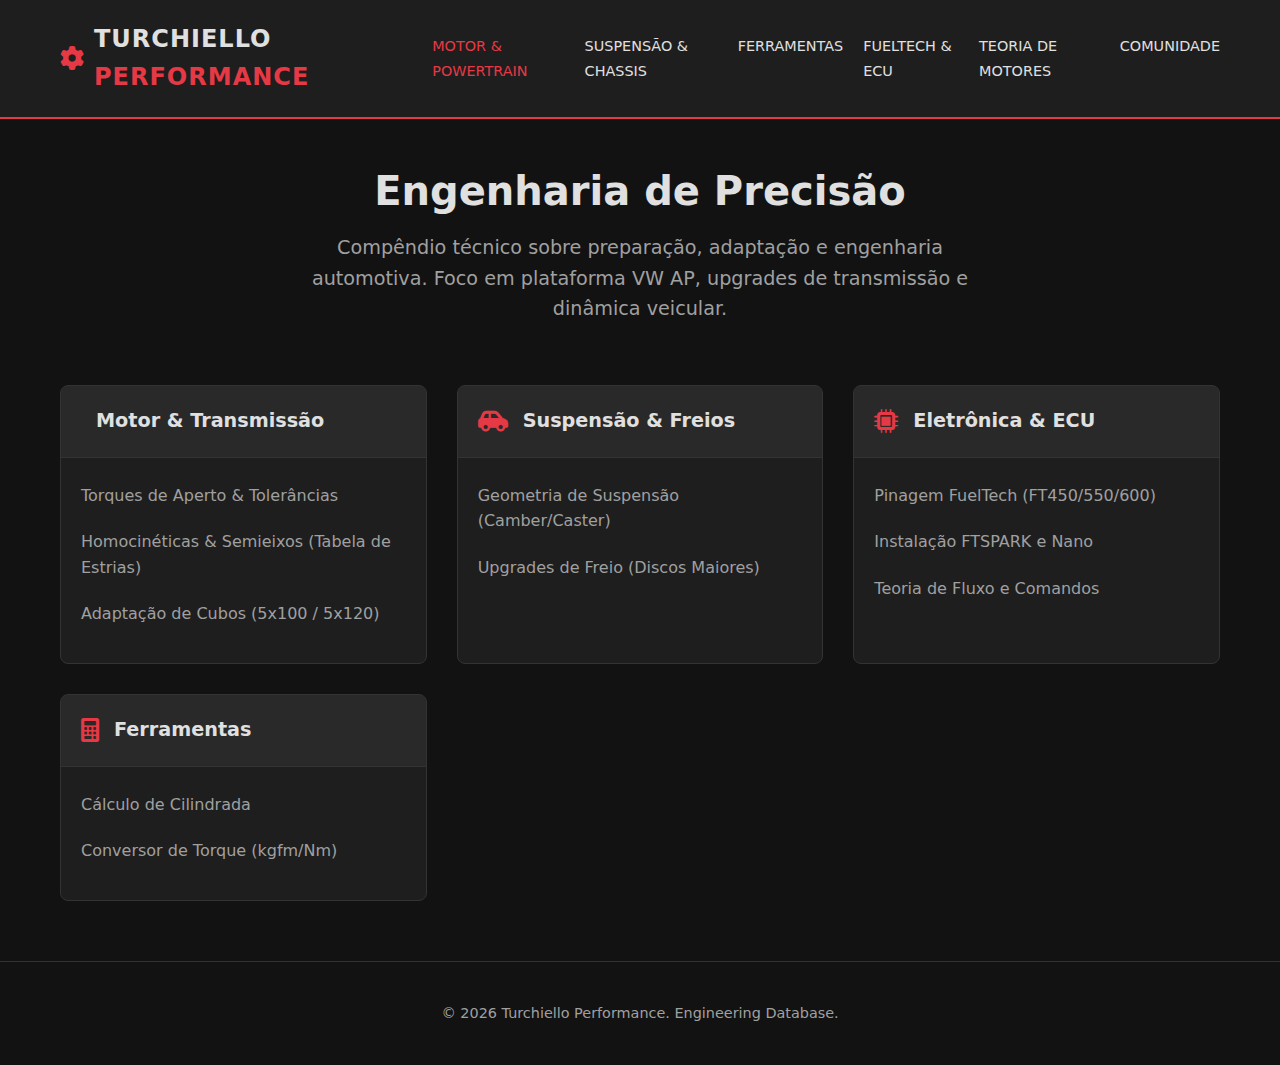
<file: index.html>
<!DOCTYPE html>
<html lang="pt-BR">
<head>
    <meta charset="UTF-8">
    <meta name="viewport" content="width=device-width, initial-scale=1.0">
    <title>Turchiello Performance | Base de Conhecimento</title>
    <link rel="stylesheet" href="css/style.css">
    <link rel="stylesheet" href="https://cdnjs.cloudflare.com/ajax/libs/font-awesome/6.0.0/css/all.min.css">
</head>
<body>
    <header>
        <div class="container">
            <div class="logo">
                <i class="fa-solid fa-gear"></i>
                <h1>TURCHIELLO <span>PERFORMANCE</span></h1>
            </div>
            <nav>
                <ul>
                    <li><a href="#motor" class="active">Motor & Powertrain</a></li>
                    <li><a href="#suspensao">Suspensão & Chassis</a></li>
                    <li><a href="content/ferramentas.html">Ferramentas</a></li>
                    <li><a href="content/fueltech.html">FuelTech & ECU</a></li>
                    <li><a href="content/teoria_motores.html">Teoria de Motores</a></li>
                    <li><a href="content/comunidade.html" class="nav-highlight">Comunidade</a></li>
                </ul>
            </nav>
        </div>
    </header>

    <main class="container">
        <section id="intro">
            <h2>Engenharia de Precisão</h2>
            <p>Compêndio técnico sobre preparação, adaptação e engenharia automotiva. Foco em plataforma VW AP, upgrades de transmissão e dinâmica veicular.</p>
        </section>

        <div class="grid-topics">
            <!-- Tópico: Motor -->
            <article class="card" id="card-motor">
                <div class="card-header">
                    <i class="fa-solid fa-piston"></i> <!-- Icon placeholder -->
                    <h3>Motor & Transmissão</h3>
                </div>
                <div class="card-body">
                    <ul>
                        <li><a href="content/torques.html">Torques de Aperto & Tolerâncias</a></li>
                        <li><a href="content/homocineticas.html">Homocinéticas & Semieixos (Tabela de Estrias)</a></li>
                        <li><a href="content/homocineticas.html#adaptacao">Adaptação de Cubos (5x100 / 5x120)</a></li>
                    </ul>
                </div>
            </article>

            <!-- Tópico: Suspensão -->
            <article class="card" id="card-suspensao">
                <div class="card-header">
                    <i class="fa-solid fa-car-side"></i>
                    <h3>Suspensão & Freios</h3>
                </div>
                <div class="card-body">
                    <ul>
                        <li><a href="content/suspensao.html">Geometria de Suspensão (Camber/Caster)</a></li>
                        <li><a href="content/suspensao.html">Upgrades de Freio (Discos Maiores)</a></li>
                    </ul>
                </div>
            </article>

             <article class="card" id="card-eletronica">
                <div class="card-header">
                    <i class="fa-solid fa-microchip"></i>
                    <h3>Eletrônica & ECU</h3>
                </div>
                <div class="card-body">
                    <ul>
                        <li><a href="content/fueltech.html">Pinagem FuelTech (FT450/550/600)</a></li>
                        <li><a href="content/fueltech.html">Instalação FTSPARK e Nano</a></li>
                        <li><a href="content/teoria_motores.html">Teoria de Fluxo e Comandos</a></li>
                    </ul>
                </div>
            </article>

             <!-- Tópico: Calculadora -->
             <article class="card" id="card-ferramentas">
                <div class="card-header">
                    <i class="fa-solid fa-calculator"></i>
                    <h3>Ferramentas</h3>
                </div>
                <div class="card-body">
                    <ul>
                        <li><a href="content/ferramentas.html">Cálculo de Cilindrada</a></li>
                        <li><a href="content/ferramentas.html">Conversor de Torque (kgfm/Nm)</a></li>
                    </ul>
                </div>
            </article>
        </div>
    </main>

    <footer>
        <p>&copy; 2026 Turchiello Performance. Engineering Database.</p>
    </footer>
</body>
</html>
</file>
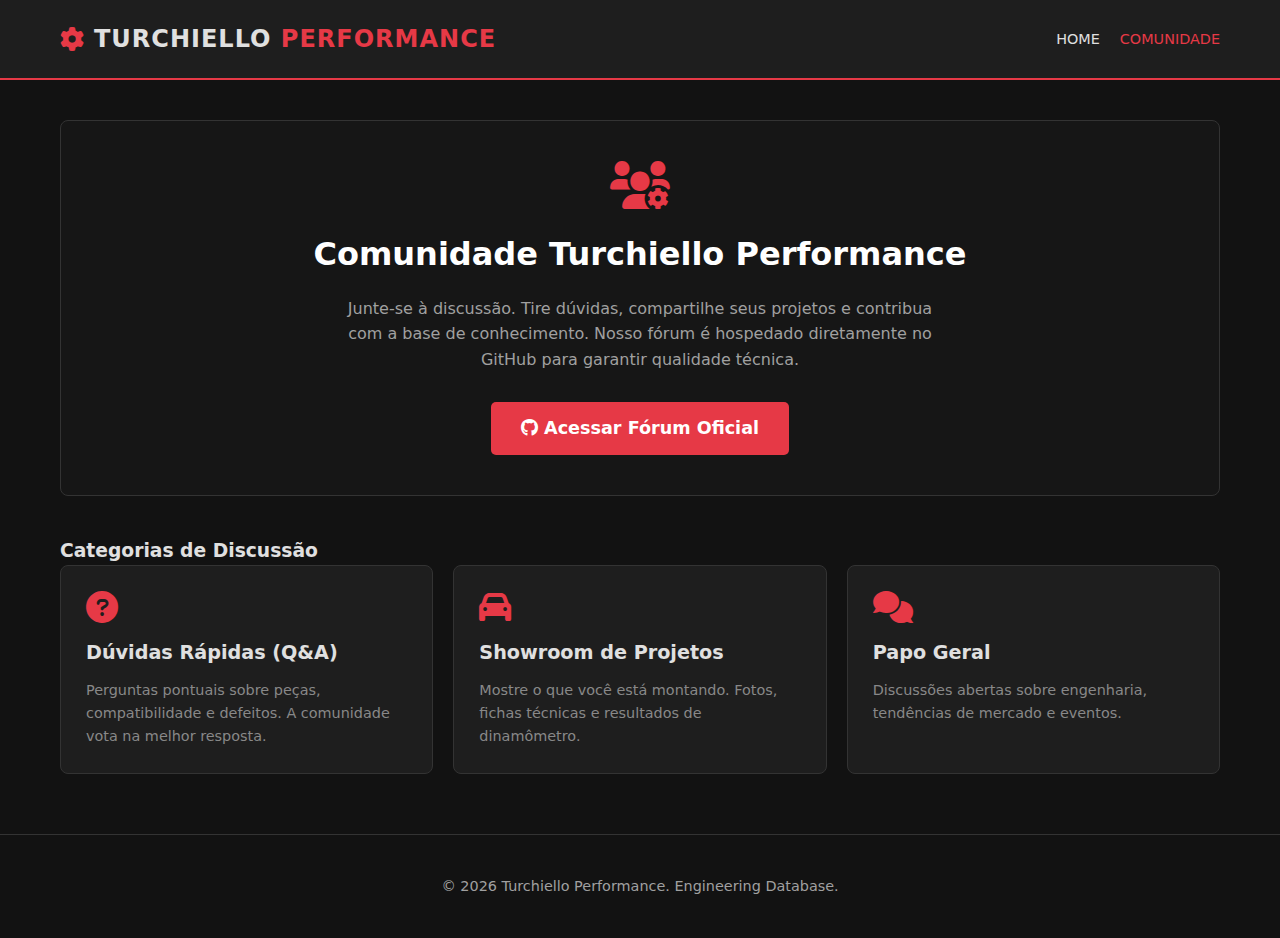
<file: content/comunidade.html>
<!DOCTYPE html>
<html lang="pt-BR">
<head>
    <meta charset="UTF-8">
    <meta name="viewport" content="width=device-width, initial-scale=1.0">
    <title>Comunidade & Fórum | Turchiello Performance</title>
    <link rel="stylesheet" href="../css/style.css">
    <link rel="stylesheet" href="https://cdnjs.cloudflare.com/ajax/libs/font-awesome/6.0.0/css/all.min.css">
    <style>
        .community-hero { text-align: center; padding: 40px 20px; background: rgba(255,255,255,0.02); border-radius: 8px; margin-bottom: 40px; border: 1px solid #333; }
        .community-hero h2 { font-size: 2rem; margin-bottom: 15px; color: #fff; }
        .community-hero p { max-width: 600px; margin: 0 auto 30px; color: #a0a0a0; }
        
        .forum-categories { display: grid; grid-template-columns: repeat(auto-fit, minmax(250px, 1fr)); gap: 20px; }
        .forum-cat { background: #1e1e1e; padding: 25px; border-radius: 8px; border: 1px solid #333; text-decoration: none; color: inherit; transition: all 0.2s; display: block; }
        .forum-cat:hover { transform: translateY(-3px); border-color: #e63946; }
        .forum-cat i { font-size: 2rem; color: #e63946; margin-bottom: 15px; }
        .forum-cat h3 { margin-bottom: 10px; font-size: 1.2rem; }
        .forum-cat p { font-size: 0.9rem; color: #888; }
        
        .cta-button { display: inline-block; background: #e63946; color: white; padding: 12px 30px; border-radius: 5px; text-decoration: none; font-weight: bold; font-size: 1.1rem; transition: background 0.2s; }
        .cta-button:hover { background: #c92a35; }
    </style>
</head>
<body>
    <header>
        <div class="container">
            <div class="logo">
                <i class="fa-solid fa-gear"></i>
                <h1>TURCHIELLO <span>PERFORMANCE</span></h1>
            </div>
            <nav>
                <ul>
                    <li><a href="../index.html">Home</a></li>
                    <li><a href="#" class="active">Comunidade</a></li>
                </ul>
            </nav>
        </div>
    </header>

    <main class="container">
        <section class="community-hero">
            <i class="fa-solid fa-users-gear" style="font-size: 3rem; color: #e63946; margin-bottom: 20px;"></i>
            <h2>Comunidade Turchiello Performance</h2>
            <p>Junte-se à discussão. Tire dúvidas, compartilhe seus projetos e contribua com a base de conhecimento. Nosso fórum é hospedado diretamente no GitHub para garantir qualidade técnica.</p>
            <a href="https://github.com/bturchiello/turchiello-performance/discussions" target="_blank" class="cta-button">
                <i class="fa-brands fa-github"></i> Acessar Fórum Oficial
            </a>
        </section>

        <div class="page-header">
            <h3>Categorias de Discussão</h3>
        </div>

        <div class="forum-categories">
            <a href="https://github.com/bturchiello/turchiello-performance/discussions/categories/q-a" target="_blank" class="forum-cat">
                <i class="fa-solid fa-circle-question"></i>
                <h3>Dúvidas Rápidas (Q&A)</h3>
                <p>Perguntas pontuais sobre peças, compatibilidade e defeitos. A comunidade vota na melhor resposta.</p>
            </a>

            <a href="https://github.com/bturchiello/turchiello-performance/discussions/categories/show-and-tell" target="_blank" class="forum-cat">
                <i class="fa-solid fa-car"></i>
                <h3>Showroom de Projetos</h3>
                <p>Mostre o que você está montando. Fotos, fichas técnicas e resultados de dinamômetro.</p>
            </a>

            <a href="https://github.com/bturchiello/turchiello-performance/discussions/categories/general" target="_blank" class="forum-cat">
                <i class="fa-solid fa-comments"></i>
                <h3>Papo Geral</h3>
                <p>Discussões abertas sobre engenharia, tendências de mercado e eventos.</p>
            </a>
        </div>
    </main>

    <footer>
        <p>&copy; 2026 Turchiello Performance. Engineering Database.</p>
    </footer>
</body>
</html>
</file>
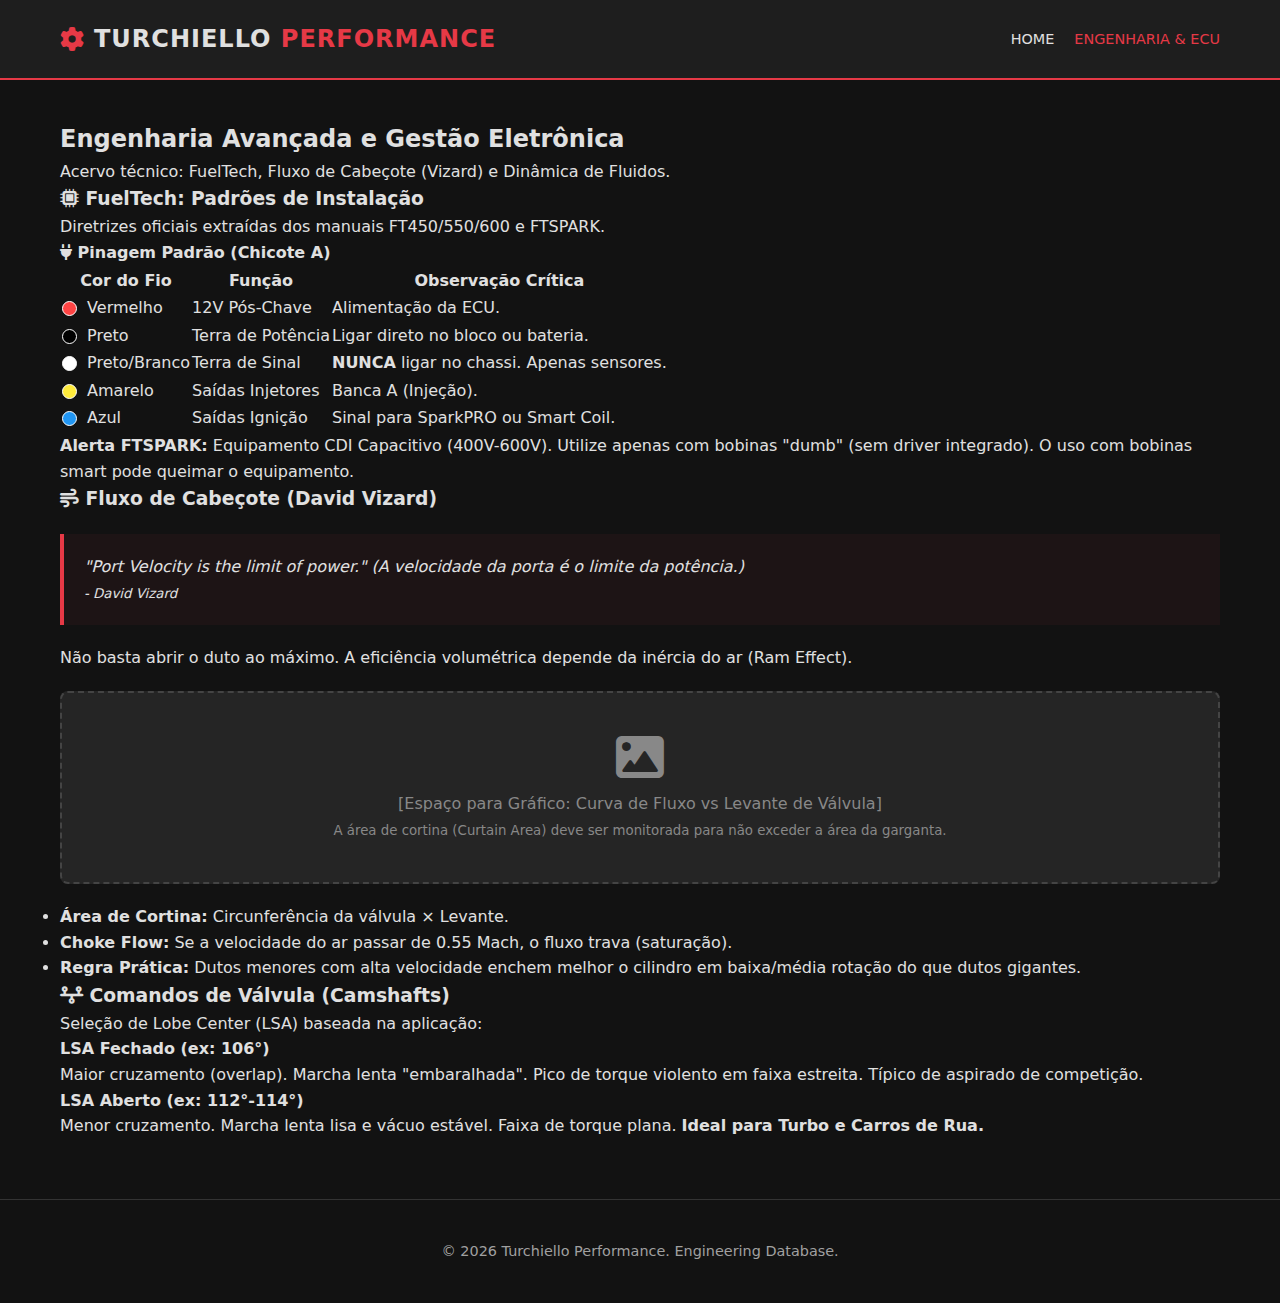
<file: content/engenharia.html>
<!DOCTYPE html>
<html lang="pt-BR">
<head>
    <meta charset="UTF-8">
    <meta name="viewport" content="width=device-width, initial-scale=1.0">
    <title>Engenharia Avançada & ECU | Turchiello Performance</title>
    <link rel="stylesheet" href="../css/style.css">
    <link rel="stylesheet" href="https://cdnjs.cloudflare.com/ajax/libs/font-awesome/6.0.0/css/all.min.css">
    <style>
        .diagram-placeholder {
            background: #252525;
            border: 2px dashed #444;
            color: #888;
            padding: 40px;
            text-align: center;
            border-radius: 8px;
            margin: 20px 0;
        }
        .diagram-placeholder i { font-size: 3rem; margin-bottom: 10px; display: block; }
        
        .quote-box {
            border-left: 4px solid #e63946;
            background: rgba(230, 57, 70, 0.05);
            padding: 20px;
            margin: 20px 0;
            font-style: italic;
        }
        
        .ft-color-box { display: inline-block; width: 15px; height: 15px; margin-right: 5px; border-radius: 50%; vertical-align: middle; border: 1px solid #fff; }
        .c-red { background: #ff4444; }
        .c-black { background: #000; }
        .c-yellow { background: #ffeb3b; }
        .c-blue { background: #2196f3; }
        .c-white { background: #fff; }
    </style>
</head>
<body>
    <header>
        <div class="container">
            <div class="logo">
                <i class="fa-solid fa-gear"></i>
                <h1>TURCHIELLO <span>PERFORMANCE</span></h1>
            </div>
            <nav>
                <ul>
                    <li><a href="../index.html">Home</a></li>
                    <li><a href="#" class="active">Engenharia & ECU</a></li>
                </ul>
            </nav>
        </div>
    </header>

    <main class="container">
        <article class="content-page">
            <div class="page-header">
                <h2>Engenharia Avançada e Gestão Eletrônica</h2>
                <p class="subtitle">Acervo técnico: FuelTech, Fluxo de Cabeçote (Vizard) e Dinâmica de Fluidos.</p>
            </div>

            <!-- SEÇÃO FUELTECH -->
            <section class="tech-section">
                <h3><i class="fa-solid fa-microchip"></i> FuelTech: Padrões de Instalação</h3>
                <p>Diretrizes oficiais extraídas dos manuais FT450/550/600 e FTSPARK.</p>

                <div class="scenarios">
                    <div class="scenario">
                        <h4><i class="fa-solid fa-plug"></i> Pinagem Padrão (Chicote A)</h4>
                        <table class="tech-table">
                            <thead>
                                <tr>
                                    <th>Cor do Fio</th>
                                    <th>Função</th>
                                    <th>Observação Crítica</th>
                                </tr>
                            </thead>
                            <tbody>
                                <tr>
                                    <td><span class="ft-color-box c-red"></span> Vermelho</td>
                                    <td>12V Pós-Chave</td>
                                    <td>Alimentação da ECU.</td>
                                </tr>
                                <tr>
                                    <td><span class="ft-color-box c-black"></span> Preto</td>
                                    <td>Terra de Potência</td>
                                    <td>Ligar direto no bloco ou bateria.</td>
                                </tr>
                                <tr>
                                    <td><span class="ft-color-box c-white"></span> Preto/Branco</td>
                                    <td>Terra de Sinal</td>
                                    <td><strong>NUNCA</strong> ligar no chassi. Apenas sensores.</td>
                                </tr>
                                <tr>
                                    <td><span class="ft-color-box c-yellow"></span> Amarelo</td>
                                    <td>Saídas Injetores</td>
                                    <td>Banca A (Injeção).</td>
                                </tr>
                                <tr>
                                    <td><span class="ft-color-box c-blue"></span> Azul</td>
                                    <td>Saídas Ignição</td>
                                    <td>Sinal para SparkPRO ou Smart Coil.</td>
                                </tr>
                            </tbody>
                        </table>
                    </div>
                </div>

                <div class="note warning">
                    <strong>Alerta FTSPARK:</strong> Equipamento CDI Capacitivo (400V-600V). Utilize apenas com bobinas "dumb" (sem driver integrado). O uso com bobinas smart pode queimar o equipamento.
                </div>
            </section>

            <!-- SEÇÃO ENGENHARIA VIZARD -->
            <section class="tech-section">
                <h3><i class="fa-solid fa-wind"></i> Fluxo de Cabeçote (David Vizard)</h3>
                
                <div class="quote-box">
                    "Port Velocity is the limit of power." (A velocidade da porta é o limite da potência.)
                    <br><small>- David Vizard</small>
                </div>

                <p>Não basta abrir o duto ao máximo. A eficiência volumétrica depende da inércia do ar (Ram Effect).</p>

                <div class="diagram-placeholder">
                    <i class="fa-solid fa-image"></i>
                    <p>[Espaço para Gráfico: Curva de Fluxo vs Levante de Válvula]</p>
                    <small>A área de cortina (Curtain Area) deve ser monitorada para não exceder a área da garganta.</small>
                </div>

                <ul class="spec-list">
                    <li><strong>Área de Cortina:</strong> Circunferência da válvula × Levante.</li>
                    <li><strong>Choke Flow:</strong> Se a velocidade do ar passar de 0.55 Mach, o fluxo trava (saturação).</li>
                    <li><strong>Regra Prática:</strong> Dutos menores com alta velocidade enchem melhor o cilindro em baixa/média rotação do que dutos gigantes.</li>
                </ul>
            </section>

            <!-- SEÇÃO CAMES -->
            <section class="tech-section">
                <h3><i class="fa-solid fa-timeline"></i> Comandos de Válvula (Camshafts)</h3>
                <p>Seleção de Lobe Center (LSA) baseada na aplicação:</p>

                <div class="scenarios">
                    <div class="scenario">
                        <h4>LSA Fechado (ex: 106°)</h4>
                        <p>Maior cruzamento (overlap). Marcha lenta "embaralhada". Pico de torque violento em faixa estreita. Típico de aspirado de competição.</p>
                    </div>
                    <div class="scenario recommended">
                        <h4>LSA Aberto (ex: 112°-114°)</h4>
                        <p>Menor cruzamento. Marcha lenta lisa e vácuo estável. Faixa de torque plana. <strong>Ideal para Turbo e Carros de Rua.</strong></p>
                    </div>
                </div>
            </section>
        </article>
    </main>

    <footer>
        <p>&copy; 2026 Turchiello Performance. Engineering Database.</p>
    </footer>
</body>
</html>
</file>
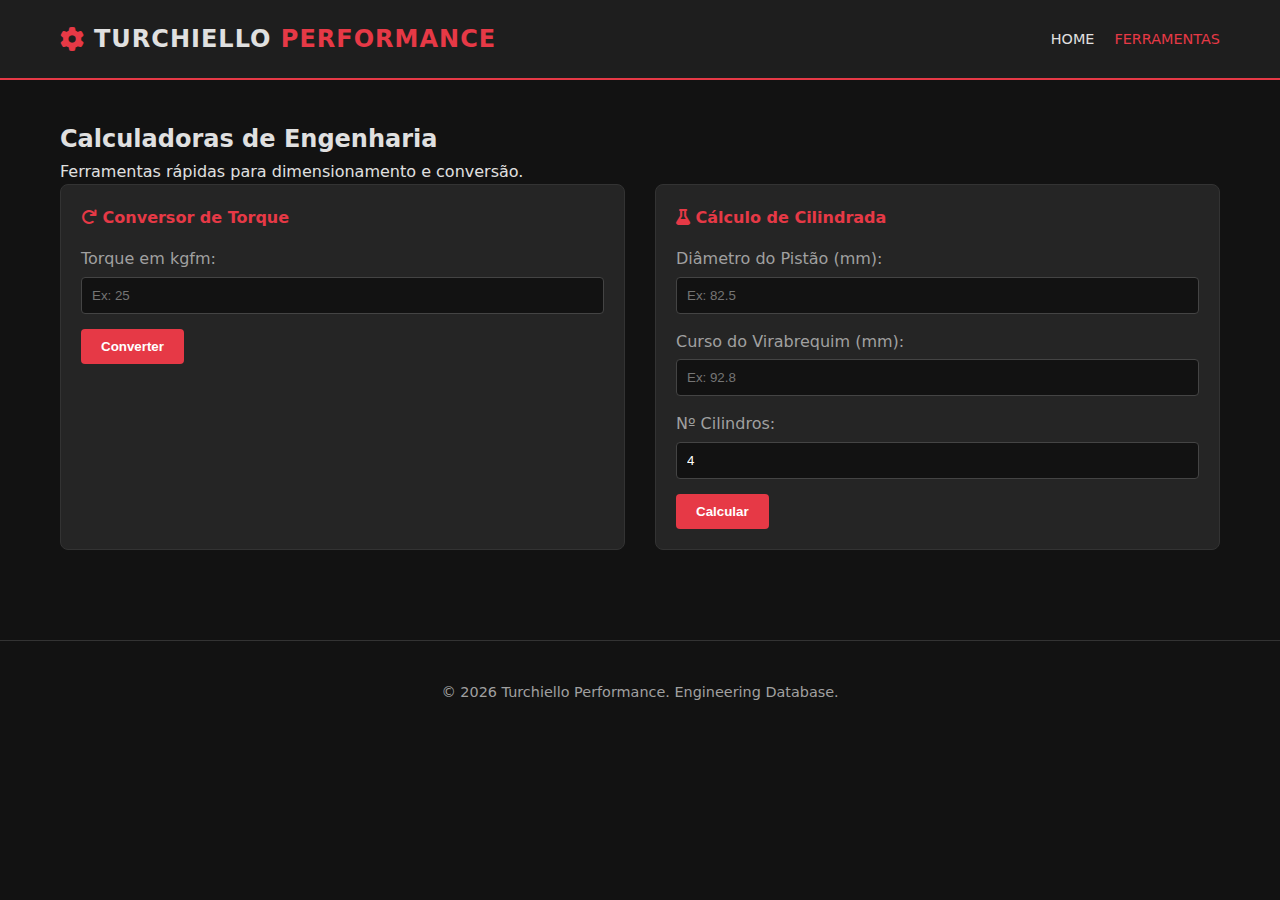
<file: content/ferramentas.html>
<!DOCTYPE html>
<html lang="pt-BR">
<head>
    <meta charset="UTF-8">
    <meta name="viewport" content="width=device-width, initial-scale=1.0">
    <title>Calculadoras Técnicas | Turchiello Performance</title>
    <link rel="stylesheet" href="../css/style.css">
    <link rel="stylesheet" href="https://cdnjs.cloudflare.com/ajax/libs/font-awesome/6.0.0/css/all.min.css">
    <style>
        .calc-box { background: #252525; padding: 20px; border-radius: 8px; margin-bottom: 30px; border: 1px solid #333; }
        .calc-box h4 { margin-bottom: 15px; color: #e63946; }
        .form-group { margin-bottom: 15px; }
        .form-group label { display: block; margin-bottom: 5px; color: #a0a0a0; }
        .form-group input { width: 100%; padding: 10px; background: #121212; border: 1px solid #444; color: #fff; border-radius: 4px; }
        .btn-calc { background: #e63946; color: #fff; border: none; padding: 10px 20px; border-radius: 4px; cursor: pointer; font-weight: bold; }
        .btn-calc:hover { background: #c92a35; }
        .result { margin-top: 15px; padding: 10px; background: rgba(230, 57, 70, 0.1); border-left: 3px solid #e63946; display: none; }
    </style>
</head>
<body>
    <header>
        <div class="container">
            <div class="logo">
                <i class="fa-solid fa-gear"></i>
                <h1>TURCHIELLO <span>PERFORMANCE</span></h1>
            </div>
            <nav>
                <ul>
                    <li><a href="../index.html">Home</a></li>
                    <li><a href="#" class="active">Ferramentas</a></li>
                </ul>
            </nav>
        </div>
    </header>

    <main class="container">
        <article class="content-page">
            <div class="page-header">
                <h2>Calculadoras de Engenharia</h2>
                <p class="subtitle">Ferramentas rápidas para dimensionamento e conversão.</p>
            </div>

            <div class="grid-topics">
                <!-- Conversor Torque -->
                <div class="calc-box">
                    <h4><i class="fa-solid fa-arrow-rotate-right"></i> Conversor de Torque</h4>
                    <div class="form-group">
                        <label>Torque em kgfm:</label>
                        <input type="number" id="kgfmInput" placeholder="Ex: 25">
                    </div>
                    <button class="btn-calc" onclick="converterTorque()">Converter</button>
                    <div id="resTorque" class="result">
                        <span id="valNm">0</span> Nm <br>
                        <span id="valLbft">0</span> lb-ft
                    </div>
                </div>

                <!-- Cilindrada -->
                <div class="calc-box">
                    <h4><i class="fa-solid fa-flask"></i> Cálculo de Cilindrada</h4>
                    <div class="form-group">
                        <label>Diâmetro do Pistão (mm):</label>
                        <input type="number" id="diametro" placeholder="Ex: 82.5">
                    </div>
                    <div class="form-group">
                        <label>Curso do Virabrequim (mm):</label>
                        <input type="number" id="curso" placeholder="Ex: 92.8">
                    </div>
                    <div class="form-group">
                        <label>Nº Cilindros:</label>
                        <input type="number" id="cilindros" value="4">
                    </div>
                    <button class="btn-calc" onclick="calcularCilindrada()">Calcular</button>
                    <div id="resCilindrada" class="result">
                        Volume Total: <strong id="valCc">0</strong> cc
                    </div>
                </div>
            </div>
        </article>
    </main>

    <script>
        function converterTorque() {
            const kgfm = parseFloat(document.getElementById('kgfmInput').value);
            if(isNaN(kgfm)) return;
            
            const nm = (kgfm * 9.80665).toFixed(2);
            const lbft = (kgfm * 7.233).toFixed(2);
            
            document.getElementById('valNm').innerText = nm;
            document.getElementById('valLbft').innerText = lbft;
            document.getElementById('resTorque').style.display = 'block';
        }

        function calcularCilindrada() {
            const d = parseFloat(document.getElementById('diametro').value);
            const c = parseFloat(document.getElementById('curso').value);
            const n = parseFloat(document.getElementById('cilindros').value);
            
            if(isNaN(d) || isNaN(c)) return;

            // V = (π * (d/2)² * h * n) / 1000
            const raio = d / 2;
            const volUnitario = Math.PI * (raio * raio) * c; // em mm³
            const volTotal = (volUnitario * n) / 1000; // para cc

            document.getElementById('valCc').innerText = Math.round(volTotal);
            document.getElementById('resCilindrada').style.display = 'block';
        }
    </script>
    
    <footer>
        <p>&copy; 2026 Turchiello Performance. Engineering Database.</p>
    </footer>
</body>
</html>
</file>
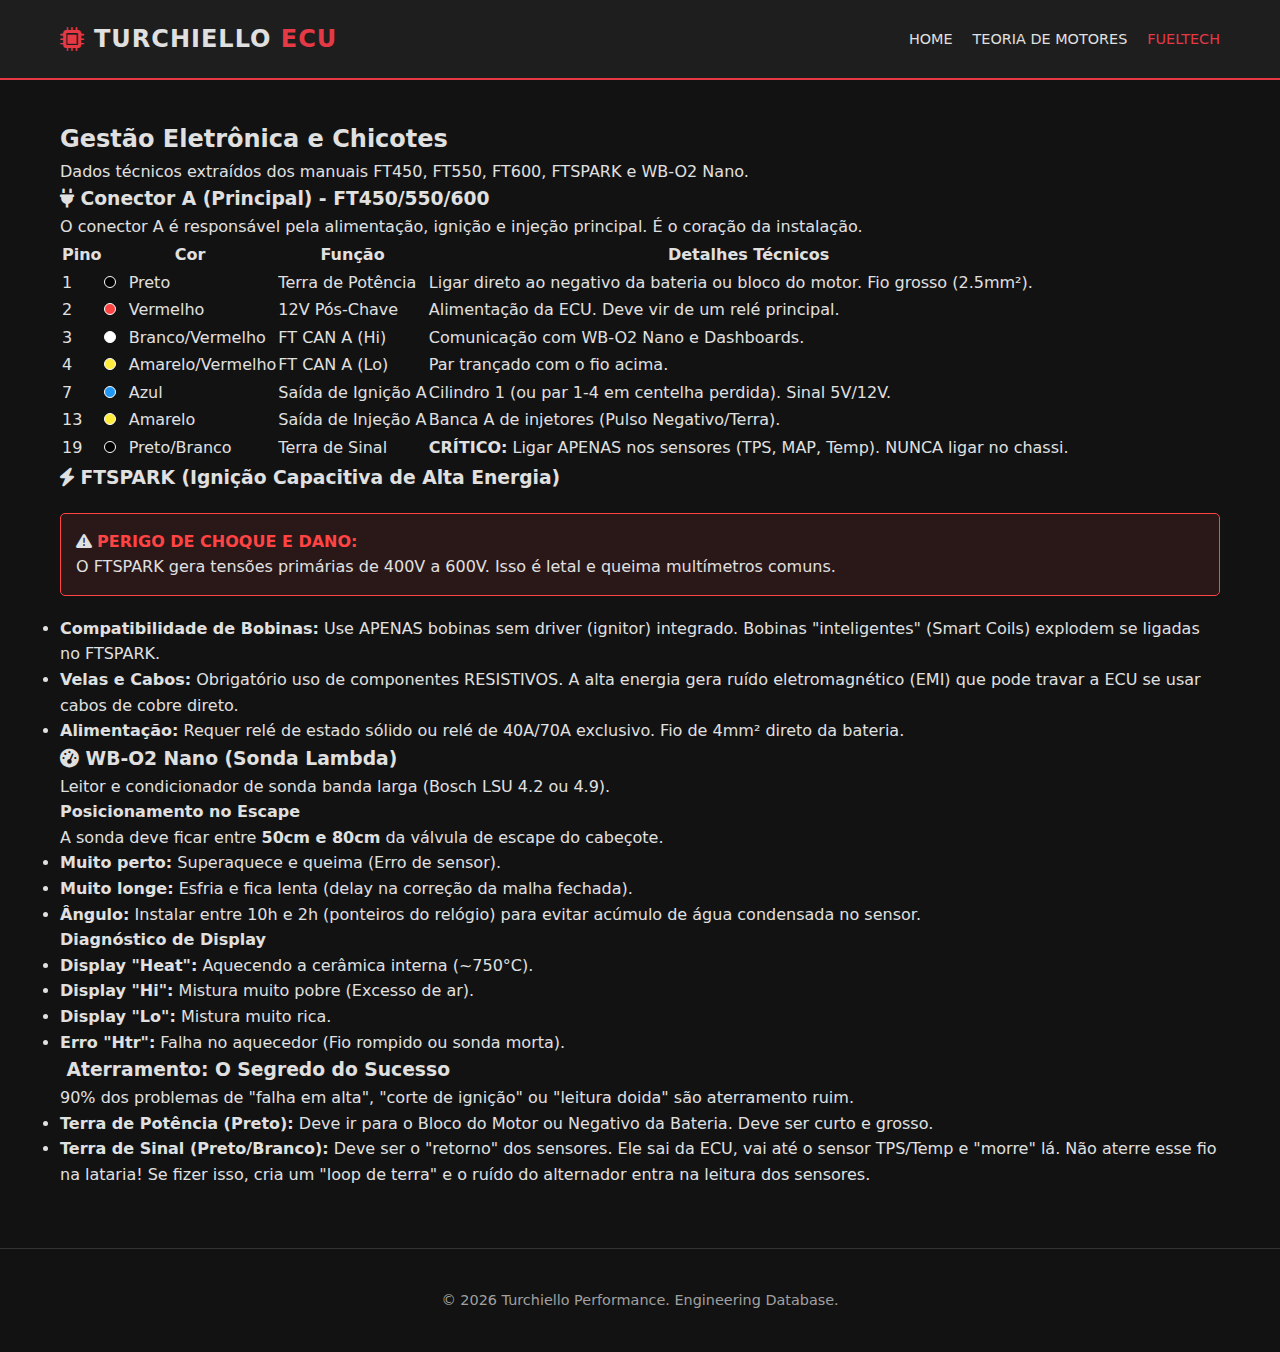
<file: content/fueltech.html>
<!DOCTYPE html>
<html lang="pt-BR">
<head>
    <meta charset="UTF-8">
    <meta name="viewport" content="width=device-width, initial-scale=1.0">
    <title>FuelTech & Elétrica | Turchiello Performance</title>
    <link rel="stylesheet" href="../css/style.css">
    <link rel="stylesheet" href="https://cdnjs.cloudflare.com/ajax/libs/font-awesome/6.0.0/css/all.min.css">
    <style>
        .ft-color-box { display: inline-block; width: 12px; height: 12px; margin-right: 8px; border-radius: 50%; border: 1px solid #fff; }
        .c-red { background: #ff4444; }
        .c-black { background: #000; }
        .c-white { background: #fff; }
        .c-yellow { background: #ffeb3b; }
        .c-blue { background: #2196f3; }
        .c-gray { background: #9e9e9e; }
        .c-green { background: #4caf50; }
        .c-violet { background: #9c27b0; }
        
        .pinout-grid { display: grid; grid-template-columns: repeat(auto-fit, minmax(300px, 1fr)); gap: 20px; }
        .alert-box { border: 1px solid #ff4444; background: rgba(255, 68, 68, 0.1); padding: 15px; border-radius: 5px; margin: 20px 0; }
        .alert-box strong { color: #ff4444; }
    </style>
</head>
<body>
    <header>
        <div class="container">
            <div class="logo">
                <i class="fa-solid fa-microchip"></i>
                <h1>TURCHIELLO <span>ECU</span></h1>
            </div>
            <nav>
                <ul>
                    <li><a href="../index.html">Home</a></li>
                    <li><a href="teoria_motores.html">Teoria de Motores</a></li>
                    <li><a href="#" class="active">FuelTech</a></li>
                </ul>
            </nav>
        </div>
    </header>

    <main class="container">
        <article class="content-page">
            <div class="page-header">
                <h2>Gestão Eletrônica e Chicotes</h2>
                <p class="subtitle">Dados técnicos extraídos dos manuais FT450, FT550, FT600, FTSPARK e WB-O2 Nano.</p>
            </div>

            <!-- CHICOTE A -->
            <section class="tech-section">
                <h3><i class="fa-solid fa-plug"></i> Conector A (Principal) - FT450/550/600</h3>
                <p>O conector A é responsável pela alimentação, ignição e injeção principal. É o coração da instalação.</p>
                
                <table class="tech-table">
                    <thead>
                        <tr>
                            <th>Pino</th>
                            <th>Cor</th>
                            <th>Função</th>
                            <th>Detalhes Técnicos</th>
                        </tr>
                    </thead>
                    <tbody>
                        <tr>
                            <td>1</td>
                            <td><span class="ft-color-box c-black"></span> Preto</td>
                            <td>Terra de Potência</td>
                            <td>Ligar direto ao negativo da bateria ou bloco do motor. Fio grosso (2.5mm²).</td>
                        </tr>
                        <tr>
                            <td>2</td>
                            <td><span class="ft-color-box c-red"></span> Vermelho</td>
                            <td>12V Pós-Chave</td>
                            <td>Alimentação da ECU. Deve vir de um relé principal.</td>
                        </tr>
                        <tr>
                            <td>3</td>
                            <td><span class="ft-color-box c-white"></span> Branco/Vermelho</td>
                            <td>FT CAN A (Hi)</td>
                            <td>Comunicação com WB-O2 Nano e Dashboards.</td>
                        </tr>
                        <tr>
                            <td>4</td>
                            <td><span class="ft-color-box c-yellow"></span> Amarelo/Vermelho</td>
                            <td>FT CAN A (Lo)</td>
                            <td>Par trançado com o fio acima.</td>
                        </tr>
                        <tr>
                            <td>7</td>
                            <td><span class="ft-color-box c-blue"></span> Azul</td>
                            <td>Saída de Ignição A</td>
                            <td>Cilindro 1 (ou par 1-4 em centelha perdida). Sinal 5V/12V.</td>
                        </tr>
                        <tr>
                            <td>13</td>
                            <td><span class="ft-color-box c-yellow"></span> Amarelo</td>
                            <td>Saída de Injeção A</td>
                            <td>Banca A de injetores (Pulso Negativo/Terra).</td>
                        </tr>
                        <tr>
                            <td>19</td>
                            <td><span class="ft-color-box c-black"></span> Preto/Branco</td>
                            <td>Terra de Sinal</td>
                            <td><strong>CRÍTICO:</strong> Ligar APENAS nos sensores (TPS, MAP, Temp). NUNCA ligar no chassi.</td>
                        </tr>
                    </tbody>
                </table>
            </section>

            <!-- FTSPARK -->
            <section class="tech-section">
                <h3><i class="fa-solid fa-bolt"></i> FTSPARK (Ignição Capacitiva de Alta Energia)</h3>
                <div class="alert-box">
                    <i class="fa-solid fa-triangle-exclamation"></i> <strong>PERIGO DE CHOQUE E DANO:</strong>
                    <p>O FTSPARK gera tensões primárias de 400V a 600V. Isso é letal e queima multímetros comuns.</p>
                </div>
                
                <ul class="spec-list">
                    <li><strong>Compatibilidade de Bobinas:</strong> Use APENAS bobinas sem driver (ignitor) integrado. Bobinas "inteligentes" (Smart Coils) explodem se ligadas no FTSPARK.</li>
                    <li><strong>Velas e Cabos:</strong> Obrigatório uso de componentes RESISTIVOS. A alta energia gera ruído eletromagnético (EMI) que pode travar a ECU se usar cabos de cobre direto.</li>
                    <li><strong>Alimentação:</strong> Requer relé de estado sólido ou relé de 40A/70A exclusivo. Fio de 4mm² direto da bateria.</li>
                </ul>
            </section>

            <!-- SONDA NANO -->
            <section class="tech-section">
                <h3><i class="fa-solid fa-gauge-high"></i> WB-O2 Nano (Sonda Lambda)</h3>
                <p>Leitor e condicionador de sonda banda larga (Bosch LSU 4.2 ou 4.9).</p>
                
                <div class="scenarios">
                    <div class="scenario">
                        <h4>Posicionamento no Escape</h4>
                        <p>A sonda deve ficar entre <strong>50cm e 80cm</strong> da válvula de escape do cabeçote.</p>
                        <ul>
                            <li><strong>Muito perto:</strong> Superaquece e queima (Erro de sensor).</li>
                            <li><strong>Muito longe:</strong> Esfria e fica lenta (delay na correção da malha fechada).</li>
                            <li><strong>Ângulo:</strong> Instalar entre 10h e 2h (ponteiros do relógio) para evitar acúmulo de água condensada no sensor.</li>
                        </ul>
                    </div>
                    <div class="scenario recommended">
                        <h4>Diagnóstico de Display</h4>
                        <ul>
                            <li><strong>Display "Heat":</strong> Aquecendo a cerâmica interna (~750°C).</li>
                            <li><strong>Display "Hi":</strong> Mistura muito pobre (Excesso de ar).</li>
                            <li><strong>Display "Lo":</strong> Mistura muito rica.</li>
                            <li><strong>Erro "Htr":</strong> Falha no aquecedor (Fio rompido ou sonda morta).</li>
                        </ul>
                    </div>
                </div>
            </section>

            <!-- ATERRAMENTO -->
            <section class="tech-section">
                <h3><i class="fa-solid fa-ground"></i> Aterramento: O Segredo do Sucesso</h3>
                <p>90% dos problemas de "falha em alta", "corte de ignição" ou "leitura doida" são aterramento ruim.</p>
                <ul class="spec-list">
                    <li><strong>Terra de Potência (Preto):</strong> Deve ir para o Bloco do Motor ou Negativo da Bateria. Deve ser curto e grosso.</li>
                    <li><strong>Terra de Sinal (Preto/Branco):</strong> Deve ser o "retorno" dos sensores. Ele sai da ECU, vai até o sensor TPS/Temp e "morre" lá. Não aterre esse fio na lataria! Se fizer isso, cria um "loop de terra" e o ruído do alternador entra na leitura dos sensores.</li>
                </ul>
            </section>

        </article>
    </main>

    <footer>
        <p>&copy; 2026 Turchiello Performance. Engineering Database.</p>
    </footer>
</body>
</html>
</file>
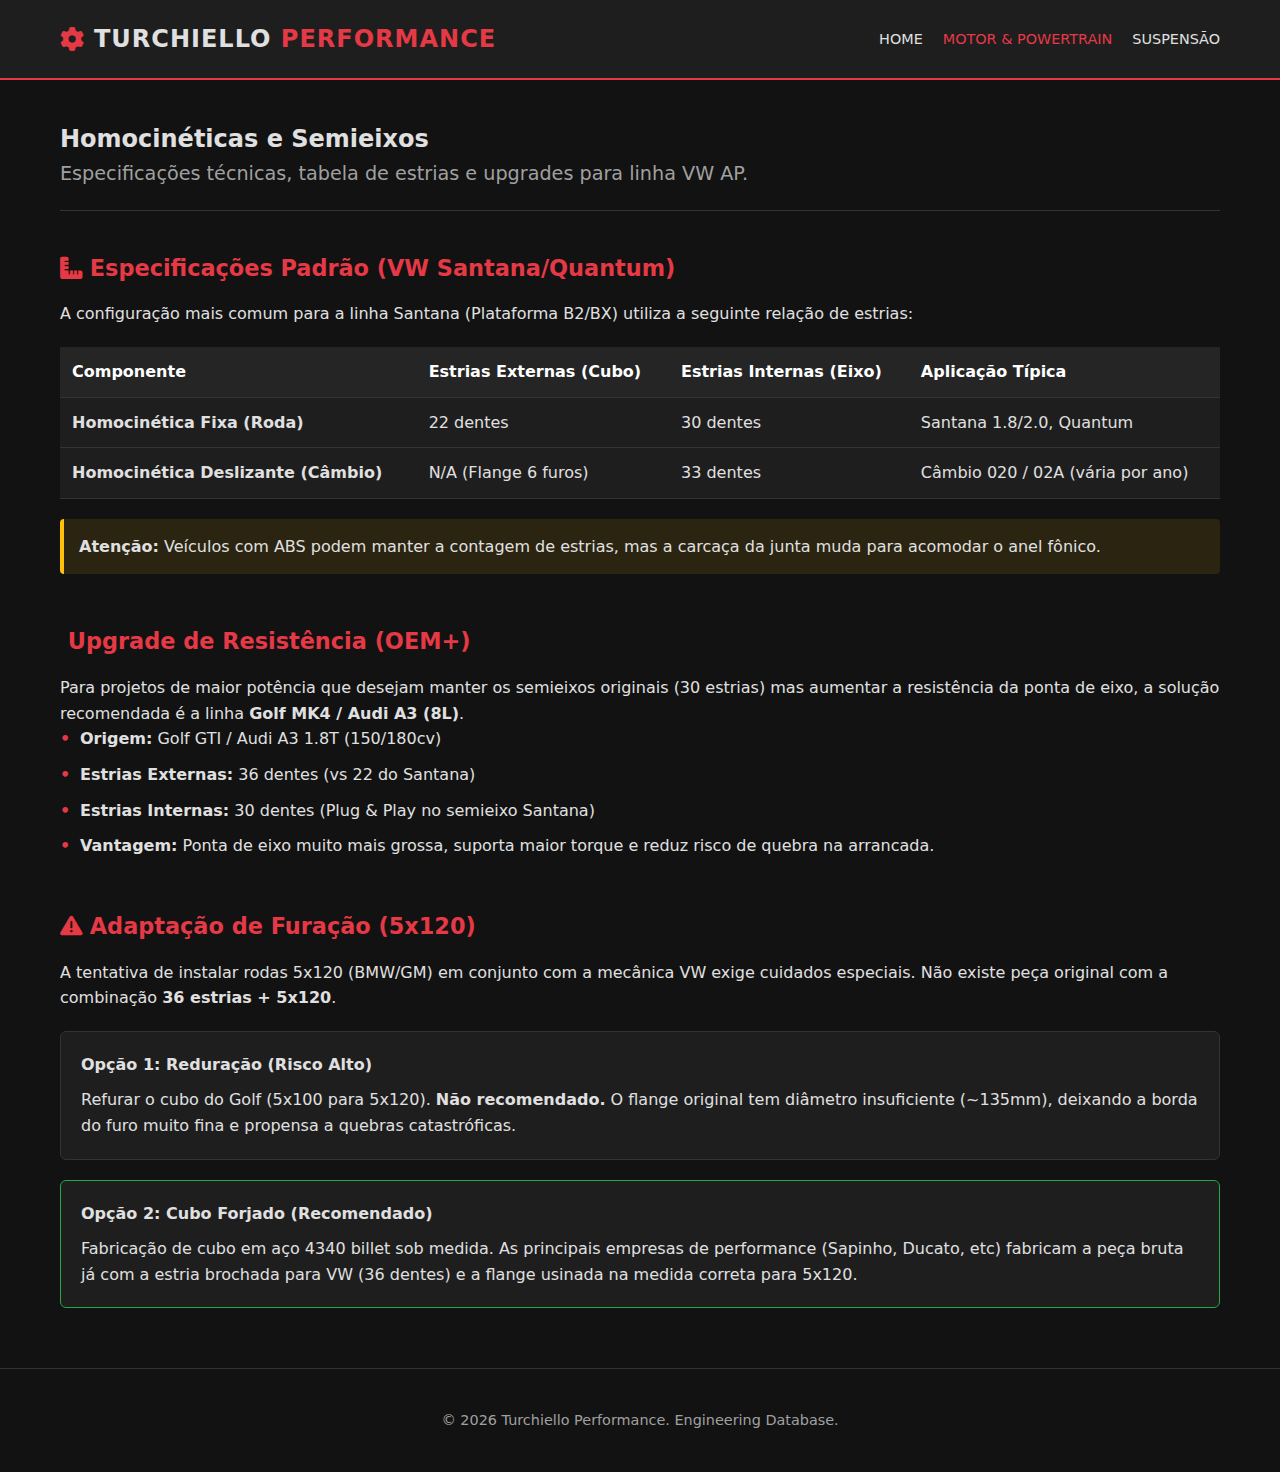
<file: content/homocineticas.html>
<!DOCTYPE html>
<html lang="pt-BR">
<head>
    <meta charset="UTF-8">
    <meta name="viewport" content="width=device-width, initial-scale=1.0">
    <title>Homocinéticas & Semieixos | Turchiello Performance</title>
    <link rel="stylesheet" href="../css/style.css">
    <link rel="stylesheet" href="https://cdnjs.cloudflare.com/ajax/libs/font-awesome/6.0.0/css/all.min.css">
</head>
<body>
    <header>
        <div class="container">
            <div class="logo">
                <i class="fa-solid fa-gear"></i>
                <h1>TURCHIELLO <span>PERFORMANCE</span></h1>
            </div>
            <nav>
                <ul>
                    <li><a href="../index.html">Home</a></li>
                    <li><a href="#" class="active">Motor & Powertrain</a></li>
                    <li><a href="#">Suspensão</a></li>
                </ul>
            </nav>
        </div>
    </header>

    <main class="container">
        <article class="content-page">
            <div class="page-header">
                <h2>Homocinéticas e Semieixos</h2>
                <p class="subtitle">Especificações técnicas, tabela de estrias e upgrades para linha VW AP.</p>
            </div>

            <section class="tech-section">
                <h3><i class="fa-solid fa-ruler-combined"></i> Especificações Padrão (VW Santana/Quantum)</h3>
                <p>A configuração mais comum para a linha Santana (Plataforma B2/BX) utiliza a seguinte relação de estrias:</p>
                
                <table class="tech-table">
                    <thead>
                        <tr>
                            <th>Componente</th>
                            <th>Estrias Externas (Cubo)</th>
                            <th>Estrias Internas (Eixo)</th>
                            <th>Aplicação Típica</th>
                        </tr>
                    </thead>
                    <tbody>
                        <tr>
                            <td><strong>Homocinética Fixa (Roda)</strong></td>
                            <td>22 dentes</td>
                            <td>30 dentes</td>
                            <td>Santana 1.8/2.0, Quantum</td>
                        </tr>
                        <tr>
                            <td><strong>Homocinética Deslizante (Câmbio)</strong></td>
                            <td>N/A (Flange 6 furos)</td>
                            <td>33 dentes</td>
                            <td>Câmbio 020 / 02A (vária por ano)</td>
                        </tr>
                    </tbody>
                </table>
                <div class="note warning">
                    <strong>Atenção:</strong> Veículos com ABS podem manter a contagem de estrias, mas a carcaça da junta muda para acomodar o anel fônico.
                </div>
            </section>

            <section class="tech-section">
                <h3><i class="fa-solid fa-arrow-up-right-dots"></i> Upgrade de Resistência (OEM+)</h3>
                <p>Para projetos de maior potência que desejam manter os semieixos originais (30 estrias) mas aumentar a resistência da ponta de eixo, a solução recomendada é a linha <strong>Golf MK4 / Audi A3 (8L)</strong>.</p>
                
                <ul class="spec-list">
                    <li><strong>Origem:</strong> Golf GTI / Audi A3 1.8T (150/180cv)</li>
                    <li><strong>Estrias Externas:</strong> 36 dentes (vs 22 do Santana)</li>
                    <li><strong>Estrias Internas:</strong> 30 dentes (Plug & Play no semieixo Santana)</li>
                    <li><strong>Vantagem:</strong> Ponta de eixo muito mais grossa, suporta maior torque e reduz risco de quebra na arrancada.</li>
                </ul>
            </section>

            <section class="tech-section">
                <h3><i class="fa-solid fa-triangle-exclamation"></i> Adaptação de Furação (5x120)</h3>
                <p>A tentativa de instalar rodas 5x120 (BMW/GM) em conjunto com a mecânica VW exige cuidados especiais. Não existe peça original com a combinação <strong>36 estrias + 5x120</strong>.</p>
                
                <div class="scenarios">
                    <div class="scenario">
                        <h4>Opção 1: Reduração (Risco Alto)</h4>
                        <p>Refurar o cubo do Golf (5x100 para 5x120). <strong>Não recomendado.</strong> O flange original tem diâmetro insuficiente (~135mm), deixando a borda do furo muito fina e propensa a quebras catastróficas.</p>
                    </div>
                    
                    <div class="scenario recommended">
                        <h4>Opção 2: Cubo Forjado (Recomendado)</h4>
                        <p>Fabricação de cubo em aço 4340 billet sob medida. As principais empresas de performance (Sapinho, Ducato, etc) fabricam a peça bruta já com a estria brochada para VW (36 dentes) e a flange usinada na medida correta para 5x120.</p>
                    </div>
                </div>
            </section>
        </article>
    </main>

    <footer>
        <p>&copy; 2026 Turchiello Performance. Engineering Database.</p>
    </footer>

    <style>
        /* CSS Inline específico para páginas de conteúdo (ou mover para style.css depois) */
        .page-header { margin-bottom: 40px; border-bottom: 1px solid #333; padding-bottom: 20px; }
        .subtitle { color: #a0a0a0; font-size: 1.2rem; }
        .tech-section { margin-bottom: 50px; }
        .tech-section h3 { color: #e63946; margin-bottom: 15px; font-size: 1.4rem; }
        
        .tech-table { width: 100%; border-collapse: collapse; margin: 20px 0; background: #1e1e1e; }
        .tech-table th, .tech-table td { padding: 12px; text-align: left; border-bottom: 1px solid #333; }
        .tech-table th { background: #252525; color: #fff; }
        
        .note { padding: 15px; border-radius: 4px; margin-top: 20px; border-left: 4px solid; }
        .note.warning { background: rgba(255, 193, 7, 0.1); border-color: #ffc107; color: #e0e0e0; }
        
        .spec-list { list-style: none; padding-left: 0; }
        .spec-list li { margin-bottom: 10px; padding-left: 20px; position: relative; }
        .spec-list li::before { content: "•"; color: #e63946; position: absolute; left: 0; font-weight: bold; }
        
        .scenarios { display: grid; gap: 20px; margin-top: 20px; }
        .scenario { background: #1e1e1e; padding: 20px; border: 1px solid #333; border-radius: 6px; }
        .scenario.recommended { border-color: #28a745; }
        .scenario h4 { margin-bottom: 10px; }
    </style>
</body>
</html>
</file>
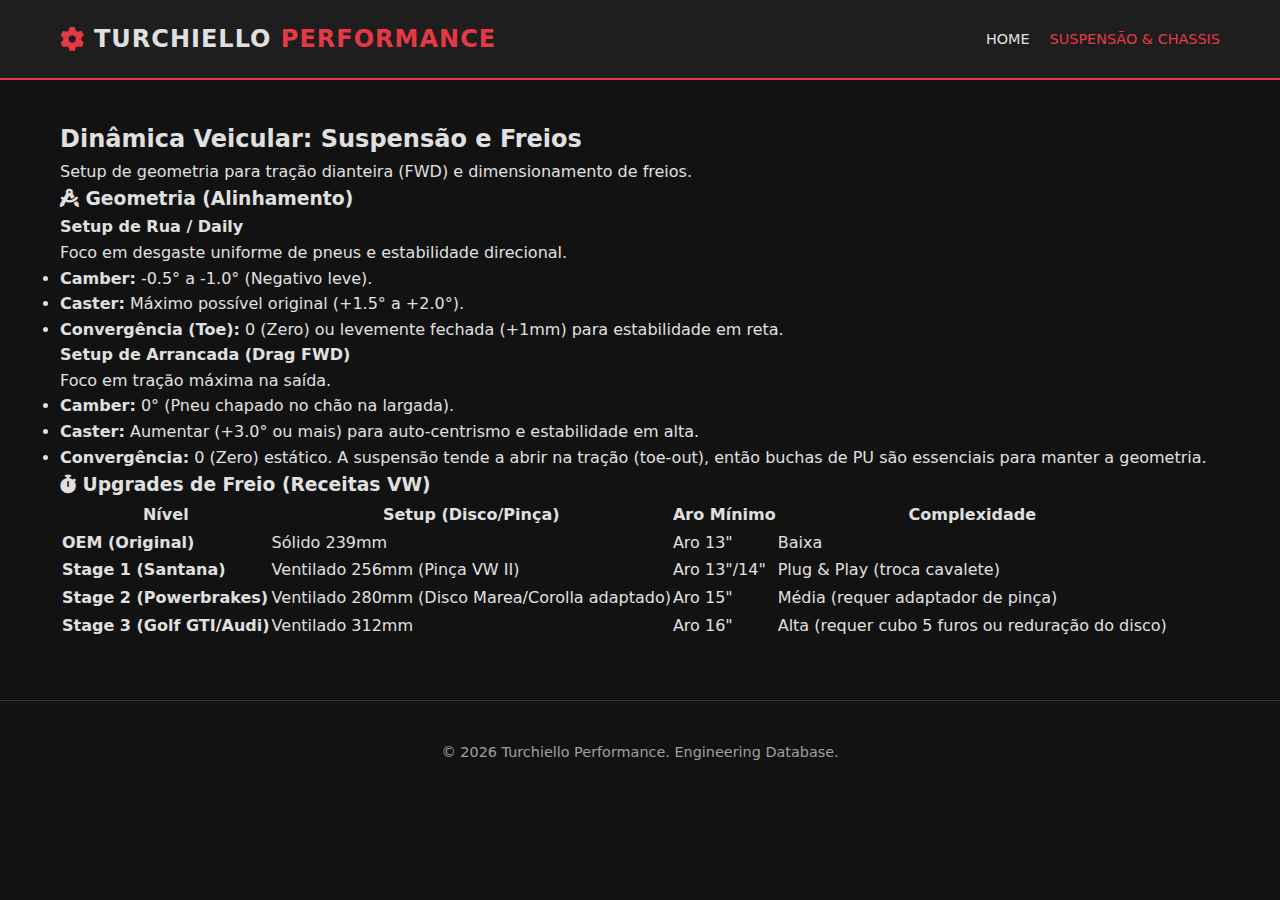
<file: content/suspensao.html>
<!DOCTYPE html>
<html lang="pt-BR">
<head>
    <meta charset="UTF-8">
    <meta name="viewport" content="width=device-width, initial-scale=1.0">
    <title>Suspensão & Geometria | Turchiello Performance</title>
    <link rel="stylesheet" href="../css/style.css">
    <link rel="stylesheet" href="https://cdnjs.cloudflare.com/ajax/libs/font-awesome/6.0.0/css/all.min.css">
</head>
<body>
    <header>
        <div class="container">
            <div class="logo">
                <i class="fa-solid fa-gear"></i>
                <h1>TURCHIELLO <span>PERFORMANCE</span></h1>
            </div>
            <nav>
                <ul>
                    <li><a href="../index.html">Home</a></li>
                    <li><a href="#" class="active">Suspensão & Chassis</a></li>
                </ul>
            </nav>
        </div>
    </header>

    <main class="container">
        <article class="content-page">
            <div class="page-header">
                <h2>Dinâmica Veicular: Suspensão e Freios</h2>
                <p class="subtitle">Setup de geometria para tração dianteira (FWD) e dimensionamento de freios.</p>
            </div>

            <section class="tech-section">
                <h3><i class="fa-solid fa-compass-drafting"></i> Geometria (Alinhamento)</h3>
                <div class="scenarios">
                    <div class="scenario">
                        <h4>Setup de Rua / Daily</h4>
                        <p>Foco em desgaste uniforme de pneus e estabilidade direcional.</p>
                        <ul class="spec-list">
                            <li><strong>Camber:</strong> -0.5° a -1.0° (Negativo leve).</li>
                            <li><strong>Caster:</strong> Máximo possível original (+1.5° a +2.0°).</li>
                            <li><strong>Convergência (Toe):</strong> 0 (Zero) ou levemente fechada (+1mm) para estabilidade em reta.</li>
                        </ul>
                    </div>
                    <div class="scenario recommended">
                        <h4>Setup de Arrancada (Drag FWD)</h4>
                        <p>Foco em tração máxima na saída.</p>
                        <ul class="spec-list">
                            <li><strong>Camber:</strong> 0° (Pneu chapado no chão na largada).</li>
                            <li><strong>Caster:</strong> Aumentar (+3.0° ou mais) para auto-centrismo e estabilidade em alta.</li>
                            <li><strong>Convergência:</strong> 0 (Zero) estático. A suspensão tende a abrir na tração (toe-out), então buchas de PU são essenciais para manter a geometria.</li>
                        </ul>
                    </div>
                </div>
            </section>

            <section class="tech-section">
                <h3><i class="fa-solid fa-stopwatch"></i> Upgrades de Freio (Receitas VW)</h3>
                <table class="tech-table">
                    <thead>
                        <tr>
                            <th>Nível</th>
                            <th>Setup (Disco/Pinça)</th>
                            <th>Aro Mínimo</th>
                            <th>Complexidade</th>
                        </tr>
                    </thead>
                    <tbody>
                        <tr>
                            <td><strong>OEM (Original)</strong></td>
                            <td>Sólido 239mm</td>
                            <td>Aro 13"</td>
                            <td>Baixa</td>
                        </tr>
                        <tr>
                            <td><strong>Stage 1 (Santana)</strong></td>
                            <td>Ventilado 256mm (Pinça VW II)</td>
                            <td>Aro 13"/14"</td>
                            <td>Plug & Play (troca cavalete)</td>
                        </tr>
                        <tr>
                            <td><strong>Stage 2 (Powerbrakes)</strong></td>
                            <td>Ventilado 280mm (Disco Marea/Corolla adaptado)</td>
                            <td>Aro 15"</td>
                            <td>Média (requer adaptador de pinça)</td>
                        </tr>
                        <tr>
                            <td><strong>Stage 3 (Golf GTI/Audi)</strong></td>
                            <td>Ventilado 312mm</td>
                            <td>Aro 16"</td>
                            <td>Alta (requer cubo 5 furos ou reduração do disco)</td>
                        </tr>
                    </tbody>
                </table>
            </section>
        </article>
    </main>
    <footer>
        <p>&copy; 2026 Turchiello Performance. Engineering Database.</p>
    </footer>
</body>
</html>
</file>
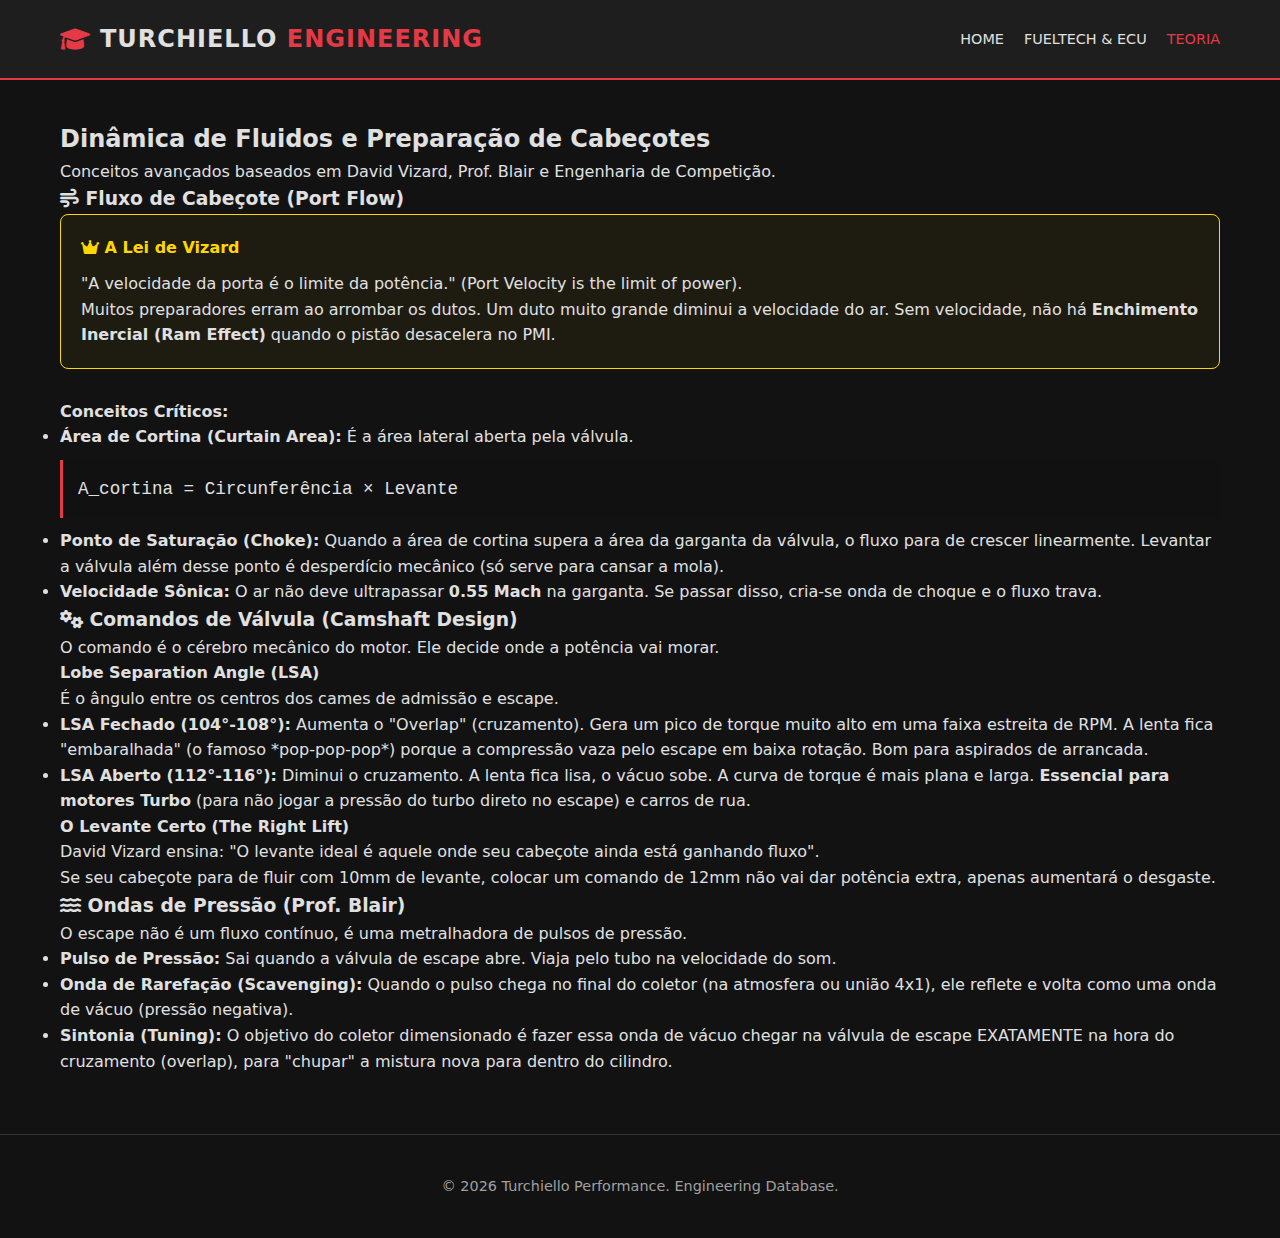
<file: content/teoria_motores.html>
<!DOCTYPE html>
<html lang="pt-BR">
<head>
    <meta charset="UTF-8">
    <meta name="viewport" content="width=device-width, initial-scale=1.0">
    <title>Teoria Avançada de Motores | Turchiello Performance</title>
    <link rel="stylesheet" href="../css/style.css">
    <link rel="stylesheet" href="https://cdnjs.cloudflare.com/ajax/libs/font-awesome/6.0.0/css/all.min.css">
    <style>
        .formula-box { background: #111; padding: 15px; border-left: 3px solid #e63946; font-family: monospace; font-size: 1.1rem; margin: 10px 0; }
        .vizard-rule { border: 1px solid #ffd700; background: rgba(255, 215, 0, 0.05); padding: 20px; border-radius: 8px; margin-bottom: 30px; }
        .vizard-rule h4 { color: #ffd700; margin-bottom: 10px; }
    </style>
</head>
<body>
    <header>
        <div class="container">
            <div class="logo">
                <i class="fa-solid fa-graduation-cap"></i>
                <h1>TURCHIELLO <span>ENGINEERING</span></h1>
            </div>
            <nav>
                <ul>
                    <li><a href="../index.html">Home</a></li>
                    <li><a href="fueltech.html">FuelTech & ECU</a></li>
                    <li><a href="#" class="active">Teoria</a></li>
                </ul>
            </nav>
        </div>
    </header>

    <main class="container">
        <article class="content-page">
            <div class="page-header">
                <h2>Dinâmica de Fluidos e Preparação de Cabeçotes</h2>
                <p class="subtitle">Conceitos avançados baseados em David Vizard, Prof. Blair e Engenharia de Competição.</p>
            </div>

            <!-- FLUXO DE CABEÇOTE -->
            <section class="tech-section">
                <h3><i class="fa-solid fa-wind"></i> Fluxo de Cabeçote (Port Flow)</h3>
                
                <div class="vizard-rule">
                    <h4><i class="fa-solid fa-crown"></i> A Lei de Vizard</h4>
                    <p>"A velocidade da porta é o limite da potência." (Port Velocity is the limit of power).</p>
                    <p>Muitos preparadores erram ao arrombar os dutos. Um duto muito grande diminui a velocidade do ar. Sem velocidade, não há <strong>Enchimento Inercial (Ram Effect)</strong> quando o pistão desacelera no PMI.</p>
                </div>

                <h4>Conceitos Críticos:</h4>
                <ul class="spec-list">
                    <li><strong>Área de Cortina (Curtain Area):</strong> É a área lateral aberta pela válvula.
                        <div class="formula-box">A_cortina = Circunferência × Levante</div>
                    </li>
                    <li><strong>Ponto de Saturação (Choke):</strong> Quando a área de cortina supera a área da garganta da válvula, o fluxo para de crescer linearmente. Levantar a válvula além desse ponto é desperdício mecânico (só serve para cansar a mola).</li>
                    <li><strong>Velocidade Sônica:</strong> O ar não deve ultrapassar <strong>0.55 Mach</strong> na garganta. Se passar disso, cria-se onda de choque e o fluxo trava.</li>
                </ul>
            </section>

            <!-- COMANDOS -->
            <section class="tech-section">
                <h3><i class="fa-solid fa-gears"></i> Comandos de Válvula (Camshaft Design)</h3>
                <p>O comando é o cérebro mecânico do motor. Ele decide onde a potência vai morar.</p>

                <div class="scenarios">
                    <div class="scenario">
                        <h4>Lobe Separation Angle (LSA)</h4>
                        <p>É o ângulo entre os centros dos cames de admissão e escape.</p>
                        <ul>
                            <li><strong>LSA Fechado (104°-108°):</strong> Aumenta o "Overlap" (cruzamento). Gera um pico de torque muito alto em uma faixa estreita de RPM. A lenta fica "embaralhada" (o famoso *pop-pop-pop*) porque a compressão vaza pelo escape em baixa rotação. Bom para aspirados de arrancada.</li>
                            <li><strong>LSA Aberto (112°-116°):</strong> Diminui o cruzamento. A lenta fica lisa, o vácuo sobe. A curva de torque é mais plana e larga. <strong>Essencial para motores Turbo</strong> (para não jogar a pressão do turbo direto no escape) e carros de rua.</li>
                        </ul>
                    </div>
                </div>

                <h4>O Levante Certo (The Right Lift)</h4>
                <p>David Vizard ensina: "O levante ideal é aquele onde seu cabeçote ainda está ganhando fluxo".</p>
                <p>Se seu cabeçote para de fluir com 10mm de levante, colocar um comando de 12mm não vai dar potência extra, apenas aumentará o desgaste.</p>
            </section>

            <!-- DINÂMICA DE FLUIDOS -->
            <section class="tech-section">
                <h3><i class="fa-solid fa-water"></i> Ondas de Pressão (Prof. Blair)</h3>
                <p>O escape não é um fluxo contínuo, é uma metralhadora de pulsos de pressão.</p>
                <ul class="spec-list">
                    <li><strong>Pulso de Pressão:</strong> Sai quando a válvula de escape abre. Viaja pelo tubo na velocidade do som.</li>
                    <li><strong>Onda de Rarefação (Scavenging):</strong> Quando o pulso chega no final do coletor (na atmosfera ou união 4x1), ele reflete e volta como uma onda de vácuo (pressão negativa).</li>
                    <li><strong>Sintonia (Tuning):</strong> O objetivo do coletor dimensionado é fazer essa onda de vácuo chegar na válvula de escape EXATAMENTE na hora do cruzamento (overlap), para "chupar" a mistura nova para dentro do cilindro.</li>
                </ul>
            </section>

        </article>
    </main>

    <footer>
        <p>&copy; 2026 Turchiello Performance. Engineering Database.</p>
    </footer>
</body>
</html>
</file>
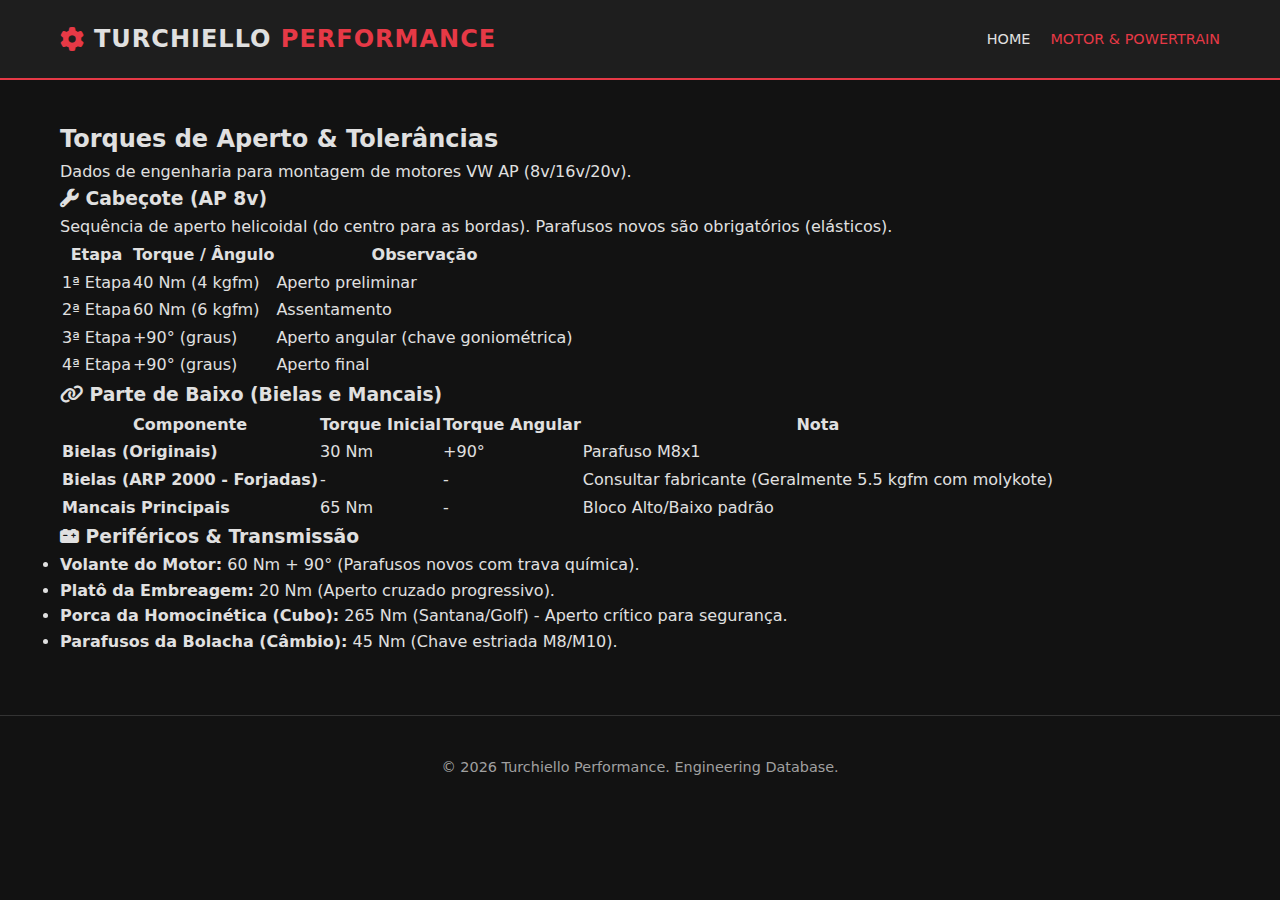
<file: content/torques.html>
<!DOCTYPE html>
<html lang="pt-BR">
<head>
    <meta charset="UTF-8">
    <meta name="viewport" content="width=device-width, initial-scale=1.0">
    <title>Torques & Tolerâncias VW AP | Turchiello Performance</title>
    <link rel="stylesheet" href="../css/style.css">
    <link rel="stylesheet" href="https://cdnjs.cloudflare.com/ajax/libs/font-awesome/6.0.0/css/all.min.css">
</head>
<body>
    <header>
        <div class="container">
            <div class="logo">
                <i class="fa-solid fa-gear"></i>
                <h1>TURCHIELLO <span>PERFORMANCE</span></h1>
            </div>
            <nav>
                <ul>
                    <li><a href="../index.html">Home</a></li>
                    <li><a href="#" class="active">Motor & Powertrain</a></li>
                </ul>
            </nav>
        </div>
    </header>

    <main class="container">
        <article class="content-page">
            <div class="page-header">
                <h2>Torques de Aperto & Tolerâncias</h2>
                <p class="subtitle">Dados de engenharia para montagem de motores VW AP (8v/16v/20v).</p>
            </div>

            <section class="tech-section">
                <h3><i class="fa-solid fa-wrench"></i> Cabeçote (AP 8v)</h3>
                <p>Sequência de aperto helicoidal (do centro para as bordas). Parafusos novos são obrigatórios (elásticos).</p>
                <table class="tech-table">
                    <thead>
                        <tr>
                            <th>Etapa</th>
                            <th>Torque / Ângulo</th>
                            <th>Observação</th>
                        </tr>
                    </thead>
                    <tbody>
                        <tr>
                            <td>1ª Etapa</td>
                            <td>40 Nm (4 kgfm)</td>
                            <td>Aperto preliminar</td>
                        </tr>
                        <tr>
                            <td>2ª Etapa</td>
                            <td>60 Nm (6 kgfm)</td>
                            <td>Assentamento</td>
                        </tr>
                        <tr>
                            <td>3ª Etapa</td>
                            <td>+90° (graus)</td>
                            <td>Aperto angular (chave goniométrica)</td>
                        </tr>
                        <tr>
                            <td>4ª Etapa</td>
                            <td>+90° (graus)</td>
                            <td>Aperto final</td>
                        </tr>
                    </tbody>
                </table>
            </section>

            <section class="tech-section">
                <h3><i class="fa-solid fa-link"></i> Parte de Baixo (Bielas e Mancais)</h3>
                <table class="tech-table">
                    <thead>
                        <tr>
                            <th>Componente</th>
                            <th>Torque Inicial</th>
                            <th>Torque Angular</th>
                            <th>Nota</th>
                        </tr>
                    </thead>
                    <tbody>
                        <tr>
                            <td><strong>Bielas (Originais)</strong></td>
                            <td>30 Nm</td>
                            <td>+90°</td>
                            <td>Parafuso M8x1</td>
                        </tr>
                        <tr>
                            <td><strong>Bielas (ARP 2000 - Forjadas)</strong></td>
                            <td>-</td>
                            <td>-</td>
                            <td>Consultar fabricante (Geralmente 5.5 kgfm com molykote)</td>
                        </tr>
                        <tr>
                            <td><strong>Mancais Principais</strong></td>
                            <td>65 Nm</td>
                            <td>-</td>
                            <td>Bloco Alto/Baixo padrão</td>
                        </tr>
                    </tbody>
                </table>
            </section>

            <section class="tech-section">
                <h3><i class="fa-solid fa-car-battery"></i> Periféricos & Transmissão</h3>
                <ul class="spec-list">
                    <li><strong>Volante do Motor:</strong> 60 Nm + 90° (Parafusos novos com trava química).</li>
                    <li><strong>Platô da Embreagem:</strong> 20 Nm (Aperto cruzado progressivo).</li>
                    <li><strong>Porca da Homocinética (Cubo):</strong> 265 Nm (Santana/Golf) - Aperto crítico para segurança.</li>
                    <li><strong>Parafusos da Bolacha (Câmbio):</strong> 45 Nm (Chave estriada M8/M10).</li>
                </ul>
            </section>
        </article>
    </main>
    <footer>
        <p>&copy; 2026 Turchiello Performance. Engineering Database.</p>
    </footer>
</body>
</html>
</file>
<file: css/style.css>
:root {
    --primary: #e63946; /* Racing Red */
    --dark-bg: #121212;
    --panel-bg: #1e1e1e;
    --text-main: #e0e0e0;
    --text-muted: #a0a0a0;
    --border: #333;
    --font-stack: 'Segoe UI', system-ui, -apple-system, sans-serif;
}

* {
    box-sizing: border-box;
    margin: 0;
    padding: 0;
}

body {
    background-color: var(--dark-bg);
    color: var(--text-main);
    font-family: var(--font-stack);
    line-height: 1.6;
}

.container {
    max-width: 1200px;
    margin: 0 auto;
    padding: 0 20px;
}

header {
    background-color: var(--panel-bg);
    border-bottom: 2px solid var(--primary);
    padding: 20px 0;
    margin-bottom: 40px;
}

header .container {
    display: flex;
    justify-content: space-between;
    align-items: center;
}

.logo {
    display: flex;
    align-items: center;
    gap: 10px;
}

.logo i {
    font-size: 1.5rem;
    color: var(--primary);
}

.logo h1 {
    font-size: 1.5rem;
    font-weight: 700;
    letter-spacing: 1px;
}

.logo span {
    color: var(--primary);
}

nav ul {
    list-style: none;
    display: flex;
    gap: 20px;
}

nav a {
    text-decoration: none;
    color: var(--text-main);
    font-weight: 500;
    transition: color 0.3s;
    text-transform: uppercase;
    font-size: 0.9rem;
}

nav a:hover, nav a.active {
    color: var(--primary);
}

#intro {
    text-align: center;
    margin-bottom: 60px;
}

#intro h2 {
    font-size: 2.5rem;
    margin-bottom: 10px;
}

#intro p {
    color: var(--text-muted);
    font-size: 1.2rem;
    max-width: 700px;
    margin: 0 auto;
}

.grid-topics {
    display: grid;
    grid-template-columns: repeat(auto-fit, minmax(300px, 1fr));
    gap: 30px;
}

.card {
    background-color: var(--panel-bg);
    border: 1px solid var(--border);
    border-radius: 8px;
    overflow: hidden;
    transition: transform 0.2s, border-color 0.2s;
}

.card:hover {
    transform: translateY(-5px);
    border-color: var(--primary);
}

.card-header {
    padding: 20px;
    background: rgba(255, 255, 255, 0.05);
    border-bottom: 1px solid var(--border);
    display: flex;
    align-items: center;
    gap: 15px;
}

.card-header i {
    font-size: 1.5rem;
    color: var(--primary);
}

.card-header h3 {
    font-size: 1.2rem;
    margin: 0;
}

.card-body {
    padding: 20px;
}

.card-body ul {
    list-style: none;
}

.card-body li {
    margin-bottom: 10px;
}

.card-body a {
    color: var(--text-muted);
    text-decoration: none;
    display: block;
    padding: 5px 0;
    border-bottom: 1px solid transparent;
    transition: all 0.2s;
}

.card-body a:hover {
    color: var(--text-main);
    padding-left: 5px;
    border-bottom-color: var(--primary);
}

footer {
    text-align: center;
    padding: 40px 0;
    margin-top: 60px;
    border-top: 1px solid var(--border);
    color: var(--text-muted);
    font-size: 0.9rem;
}
</file>
